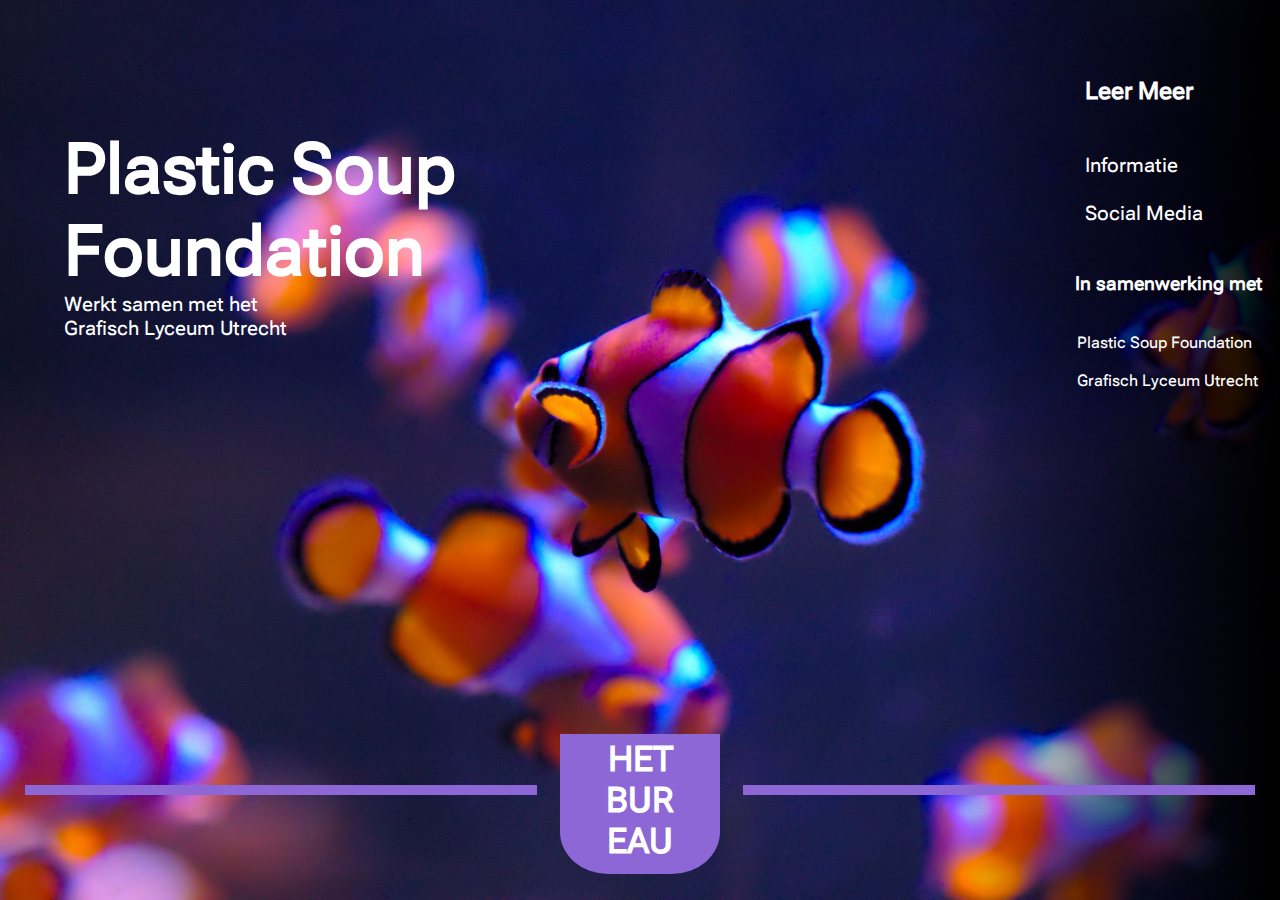
<file: index.html>
<!DOCTYPE html>
<html lang="en">

<head>
    <meta charset="UTF-8">
    <meta name="viewport" content="width=device-width, initial-scale=1.0">
    <title>Plastic</title>
    <link rel="stylesheet" href="assets/css/homepage.css">
</head>

<body>
    <div id="picture">
        <div id="title">
            <h2 class="color-animation">Plastic Soup <br>
                Foundation
            </h2>
            <div id="glu">
                <p>Werkt samen met het <br>
                    Grafisch Lyceum Utrecht
                </p>
            </div>
        </div>
        <div class="navigeer">
            <div id="top"></div>
            <div id="leesmeer">
                <h2>Leer Meer</h2>
            </div>
            <div id="list">
                <a href="informatie.html"><span class="color-animation">Informatie</span></a><br><br>
                <a href="social.html"><span class="color-animation">Social Media</span></a>
            </div>
            <div id="samenwerking">
                <h3>In samenwerking met</h3>
                <div id="links">
                    <a href="https://cbf.nl/organisaties/plastic-soup-foundation" target="_blank">Plastic Soup
                        Foundation</a><br><br>
                    <a href="https://www.glu.nl/het-bureau/" target="_blank">Grafisch Lyceum Utrecht</a>
                </div>
            </div>
        </div>
        
    </div>
    </div>
    <div id="containbureau">
        <div id="line"></div>
        <div id="bureau">
            <p>HET<br>BUR<br>EAU</p>
        </div>
        <div id="line2"></div>
    </div>
</body>

</html>
</file>
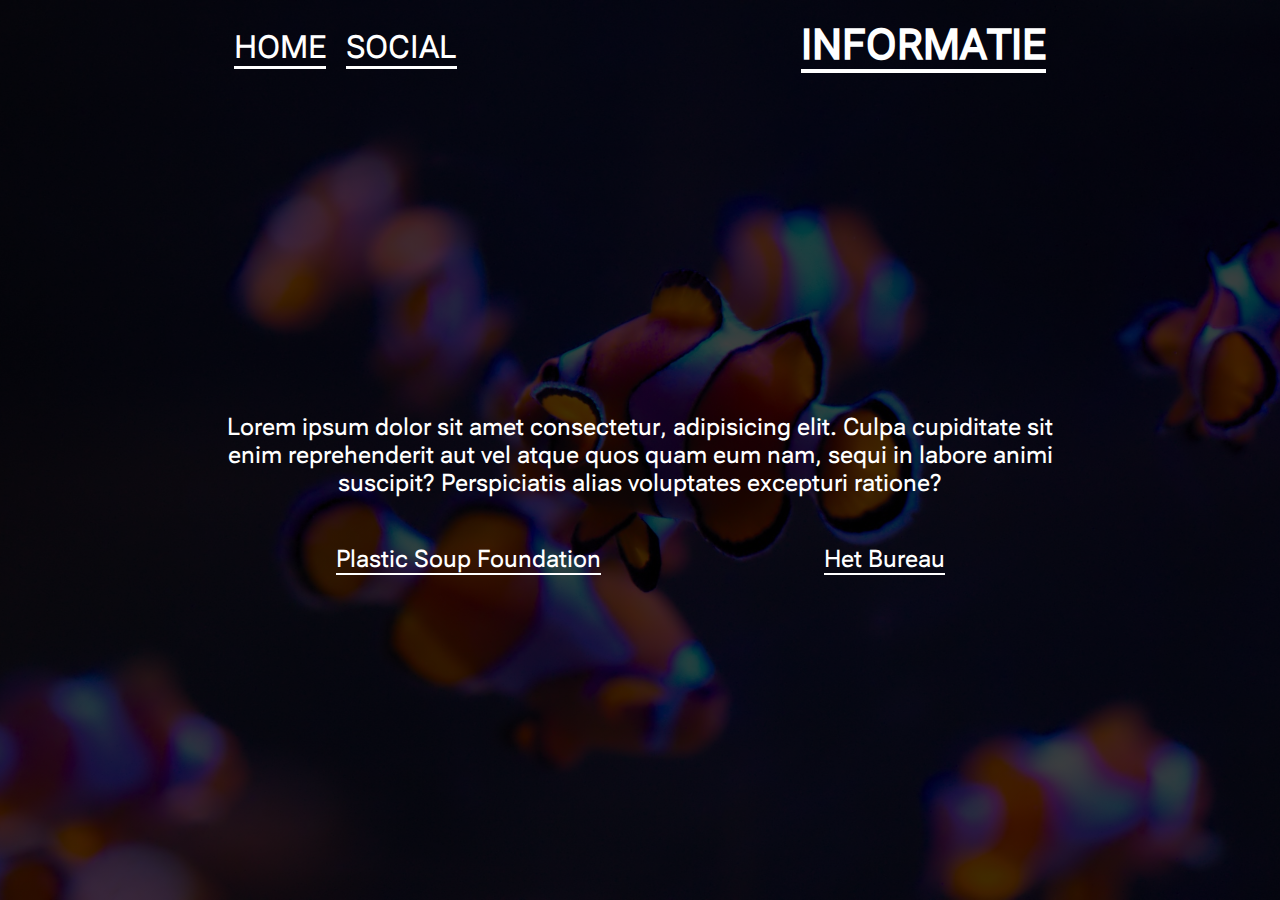
<file: informatie.html>
<!DOCTYPE html>
<html lang="en">

<head>
    <meta charset="UTF-8">
    <meta name="viewport" content="width=device-width, initial-scale=1.0">
    <title>Informatie - Plastic Soup Foundation</title>
    <link rel="stylesheet" href="assets/css/informatie.css">
</head>

<body>
    <div id="picture">
        <header>
            <div id="header-links">
                <a href="./"><span class="color-animation">HOME</span></a>
                <a href="social.html"><span class="color-animation">SOCIAL</span></a>
            </div>
            <h1>INFORMATIE</h1>
        </header>
        <div id="text-container">
            <div id="info-text">Lorem ipsum dolor sit amet consectetur, adipisicing elit. Culpa cupiditate sit enim reprehenderit aut vel atque quos quam eum nam, sequi in labore animi suscipit? Perspiciatis alias voluptates excepturi ratione?</div>
            <div id="info-links">
                <div class="info-link"><a href="https://www.plasticsoupfoundation.org/en/" target="_blank"><span class="color-animation">Plastic Soup Foundation</span></a></div>
                <div class="info-link"><a href="https://www.het-bureau.com/" target="_blank"><span class="color-animation">Het Bureau</span></a></div>
            </div>
        </div>
    </div>
</body>

</html>
</file>
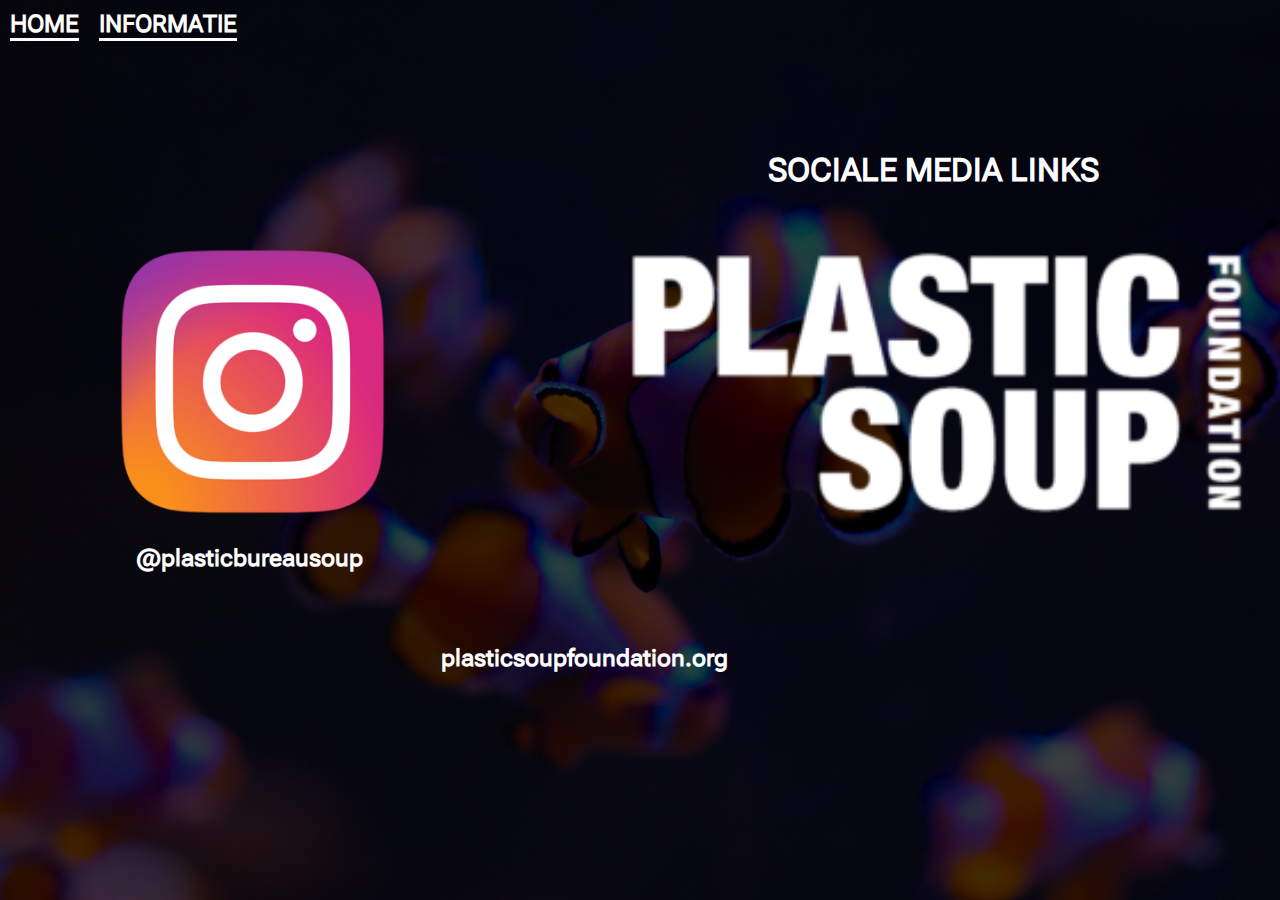
<file: social.html>
<!DOCTYPE html>
<html lang="en">

<head>
    <meta charset="UTF-8">
    <meta name="viewport" content="width=device-width, initial-scale=1.0">
    <link rel="stylesheet" href="assets/css/social.css">
    <title>Socials</title>
</head>

<body>
    <div id="picture">
        <header>
            <a href="index.html"><div id="home"><h2>HOME</h2></div></a>
            <a href="informatie.html"><div id="info"><h2>INFORMATIE</h2></div></a>
        </header>
        <h1 id="title">SOCIALE MEDIA LINKS</h1><br>
        <div id="container">
            <div id="content">
                <div class="logo"><a href="https://www.instagram.com/plasticbureausoup/" target="_blank"><img src="assets/img/pngtree-instagram-icon-instagram-logo-png-image_3584852.png"></a></div>
                <div class="logo"><a href="https://www.plasticsoupfoundation.org/" target="_blank"><img src="assets/img/PSF-logo-wit-300x142.png"></a></div>
                <div class="link"><a href="https://www.instagram.com/plasticbureausoup/" target="_blank"><h2>@plasticbureausoup</h2></a></div>
                <div class="link plasticsouplink"><a href="https://www.plasticsoupfoundation.org/" target="_blank"><h2>plasticsoupfoundation.org</h2></a></div>
            </div>
        </div>
    </div>
</body>

</html>
</file>
<file: assets/css/homepage.css>
@font-face {
    font-family: "Buroto";
    src: url(../font/BUROTO/BurotoRegular.ttf);
}

*{
    margin:0;
    padding:0;
    font-family: "Buroto";
}

#picture img{
    width:100%;
    height:auto;
    
}

#picture{
    position: relative;
    height: 100vh;
    background-color: #12244f;
    background: url(../img/Clownfish.jpg);
    background-position: center;
    background-size: cover;
    background-repeat: no-repeat;
}

#title{
    position: absolute;
    margin-top:10%;
    width:50%;
    padding-left: 5%;
    color:white;
    height:auto;
}

#title h2{
    font-size: 70px;
    transition: 0.3s;
}

#title p{
    font-size: 20px;
}

.color-animation:hover{
    color:#80DDEF;
    transition:0.3s;
}

/* Navigation */

.navigeer{
    color: white;
    float: right;
    padding-right:10%;
    width:15%;
    height:100%;
    background-image: linear-gradient(to right, rgba(255,0,0,0), rgb(0, 0, 0));
}

#leesmeer h2{
    width: 100%;
    padding-left:65%;
    padding-top:40%;
}

#list {
    margin-top:25%;
    padding-left: 65%;
    font-size: 20px;
    width: 80%;
}

#list a {
    color: white;
    text-decoration: none;
    transition: 0.3s;
}

#samenwerking h3{
    color:white;
    width: 100%;
    padding-left:60%;
    padding-top:25%;
    font-weight: 600;

}

#links{
    float: right;
    margin-right:-55%;
    margin-top:20%;
    font-size: 16px;
}

#links a{
    color:white;
    text-decoration: none;
}

#links a:hover{
    color:#80DDEF;
    transition:0.3s;
}

/* Bureau and lines */

#containbureau{
    display: flex;
    justify-content: space-around;
}


#line{
    position: relative;
    margin-top:-9% ;
    margin-left:1%;
    height:10px;
    width:40%;
    background-color: #8c67d5;
}

#bureau{
    background-color: #8c67d5;
    position: relative;
    font-size: 35px;
    font-weight: 600;
    text-align: center;
    margin-top:-13% ;
    color: white;
    width: 150px;
    height: 130px;
    border: solid #8c67d5 5px;
    border-bottom-left-radius: 30%;
    border-bottom-right-radius: 30%;
}

#line2{
    position: relative;
    margin-top:-9% ;
    margin-right:1%;
    height:10px;
    width:40%;
    background-color: #8c67d5;
}

@media only screen and (max-width: 600px) {

    #title{
        position: absolute;
        margin-top:10%;
        width:100%;
        padding-left:0%;
        color:white;
        height:auto;
        text-align: center;
    }
    
    #title h2{
        font-size: 50px;
        transition: 0.3s;
    }
    
    #title p{
        font-size: 15px;
    }

    .navigeer{
        color: white;
        clear: both;
        margin-top:70%;
         width:100%;
        height:25%;
        background-image: linear-gradient(to left, rgb(0, 0, 0), rgba(255,0, 0, 0), rgb(0, 0, 0));
    }

    .navigeer h2{
        margin-top: -35%;
        font-size: 20px;
        margin-bottom: -19%;
        margin-left:-50%;
    }

    #list {
        margin-top:25%;
        padding-left: 15%;
        font-size: 17px;
        width: 80%;
    }

    #samenwerking{
        float: left;
        color:white;
        margin-top:-45%;
        margin-left:10%;
        width: 67%;
    }

    #links{
        margin-top:9%;
        font-size:17px;
        margin-right:-35%;

    }
    #bureau{
        margin-top:-50% ;
        width:120px ;
        height:120px;
    }

    #line{
        position: relative;
        margin-top:-30% ;
        margin-left:1%;
        height:10px;
        width:30%;
        background-color: #8c67d5;
    }

    #line2 {
        width:30%;
        margin-top:-30%
    }
    
}
</file>
<file: assets/css/informatie.css>
@font-face {
    font-family: "Buroto";
    src: url(../font/BUROTO/BurotoRegular.ttf);
}

body {
    margin: 0;
    font-family: "Buroto";
    color: white;
    background-color: black;
}

#picture {
    position: relative;
    background: linear-gradient(rgba(0, 0, 0, 0.75), rgba(0, 0, 0, 0.75)), url("../img/Clownfish.jpg");
    background-position: center;
    background-size: cover;
    background-repeat: no-repeat;
    height: 100vh
}

header {
    padding: 20px 0;
    display: flex;
}

header h1 {
    font-size: 42px;
    border-bottom: 4px solid white;
}

#header-links {
    display: flex;
    align-items: center;
    justify-content: space-around;
}

#header-links a {
    text-decoration: none;
    color: white;
    font-size: 32px;
    text-align: center;
    margin: 0 10px;
}

#header-links a span {
    border-bottom: 3px solid;
}

@media screen and (min-width: 800px) {
    header {
        justify-content: space-between;
    }

    header h1 {
        margin: 0;
        margin-right: calc(17.5% + 10px);
    }

    #header-links {
        margin-left: 17.5%;
    }

}

@media screen and (max-width: 800px) {
    header {
        justify-content: center;
        align-items: center;
        flex-direction: column-reverse;
    }

    header h1 {
        margin: 0;
        width: fit-content; 
    }

    #header-links {
        margin-top: 16px;
    }
}

#text-container {
    position: absolute;
    display: flex;
    flex-direction: column;
    justify-content: center;
    align-items: center;
    height: calc(100% - 147.2px);
}

#info-text {
    padding-top: 48px;
    width: 65%;
    text-align: center;
    font-size: 1.5em;
}

@media screen and (max-width: 600px) {
    #info-links {
        flex-direction: column;
        align-items: center;
        text-align: center;
    }

    .info-link {
        padding-bottom: 16px;
    }
}

#info-links {
    margin-top: 48px;
    width: 65%;
    display: flex;
    justify-content: space-around;
}

.info-link a {
    text-decoration: none;
    font-size: 24px;
    color: #fff;
}

.info-link a span {
    border-bottom: 2px solid;
}

.color-animation:hover{
    color:#80DDEF;
    border-color: #80DDEF;
    transition:0.3s;
}
</file>
<file: assets/css/social.css>
@font-face {
    font-family: "Buroto";
    src: url(../font/BUROTO/BurotoRegular.ttf);
}

*{
    margin:0;
    padding:0;
}
header{
    padding: 10px;
    display: flex;
    flex-direction: row;
}
header a{
    text-decoration: none;
}
#home{
    color: white;
    font-family: "Buroto";
    margin-right: 20px;
    border-bottom: solid white;
}
#info{
    color: white;
    font-family: "Buroto";
    border-bottom: solid white;
}
#picture{
    position: relative;
    background: url(../img/Clownfish.jpg);
    background: linear-gradient(rgba(0, 0, 0, 0.75), rgba(0, 0, 0, 0.75)), url("../img/Clownfish.jpg");
    background-position: center;
    background-size: cover;
    background-repeat: no-repeat;
    height: 100vh;
}
#container{
    height: 400px;
    width: auto;
    padding-left: 7%;
    padding-right: 5%;
    margin-top: 150px;
}
#content{
    max-width: 1310px;
    width: 100%;
    height: 100%;
    display: flex;
    flex-direction: row;
    flex-wrap: wrap;
}

.logo{
    height: 325px;
    width: 500px;
    margin-right: 8px;
}
.logo img{
    height: 325px;
}
.link{
    height: 100px;
    max-width: 320px;
    width: 100%;
    color: white;
    font: bold;
    font-family: "Buroto";
    text-align: center;
}
.link a{
    text-decoration: none;
    color: white;
}
.link a:hover{
    text-decoration: solid;
    cursor: pointer;
} 
.plasticsouplink{
    max-width: 990px;
    width: 100%;
}
#title{
    position: absolute;
    width: 340px;
    padding-left: 60%;
    color:white;
    height:auto;
    font-family: "Buroto";
    padding-top: 100px;
}

@media only screen and (min-width: 650px) {
    
}

@media only screen and (max-width: 650px) {
    #title{
        position: absolute;
        max-width: 340px;
        width: 100%;
        padding-left: 5%;
        color:white;
        height:auto;
        font-family: "Buroto";
    }
    #container{
        border: none;
        height: 300px;
        width: auto;
        padding-left: 7%;
        padding-right: 5%;
        margin-top: 225px;
    }
    #content{
        border: none; 
        max-width: 400px;
        width: 100%;
        height: 250px;
        display: flex;
        flex-direction: row;
        flex-wrap: wrap;
    }
    .logo{
        height: 100px;
        width: auto;
        margin-right: 8px;
    }
    .logo img{
        height: 100px;
    }
    .link{
        height: 100px;
        max-width: 100px;
        width: 100%;
        color: white;
        font: bold;
        font-family: "Buroto";
        text-align: center;
    }
    .link a{
        text-decoration: none;
        color: white;
    }
    .link a:hover{
        text-decoration: solid;
        cursor: pointer;
    }
    .plasticsouplink{
        margin-left: 65px;
    }
    header{
        padding: 10px;
        display: flex;
        flex-direction: row;
    }
    header a{
        text-decoration: none;
    }
    #home{
        color: white;
        font-family: "Buroto";
        margin-right: 20px;
        border-bottom: solid white;
    }
    #info{
        color: white;
        font-family: "Buroto";
        border-bottom: solid white;
    }
  }
</file>
